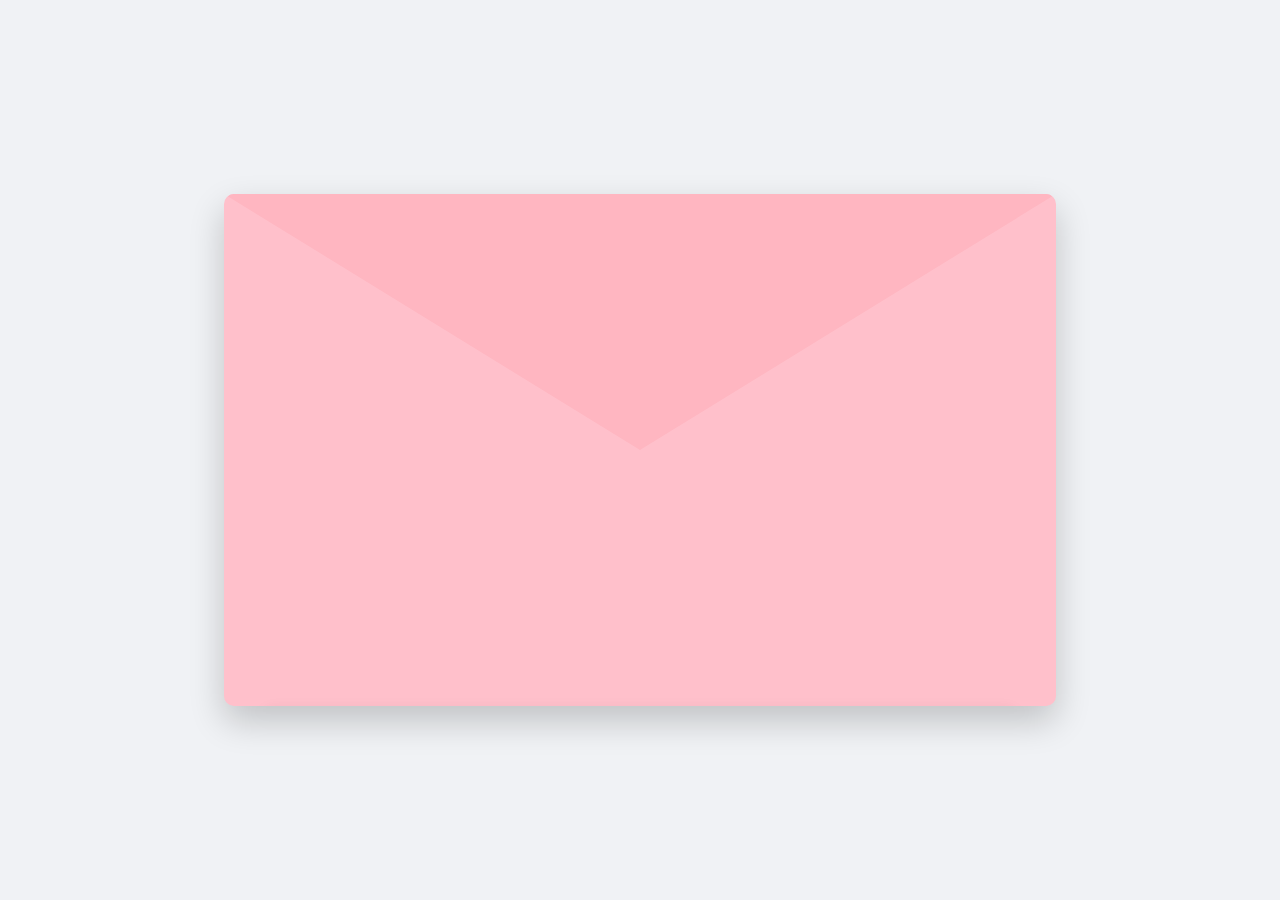
<file: index.html>
<!DOCTYPE html>
<html lang="zh-CN">
<head>
    <meta charset="UTF-8">
    <meta name="viewport" content="width=device-width, initial-scale=1.0">
    <title>信封动效</title>
    <style>
        * {
            margin: 0;
            padding: 0;
            box-sizing: border-box;
        }

        /* 页面背景 */
        body {
            min-height: 100vh;
            display: flex;
            justify-content: center;
            align-items: center;
            background-color: #f0f2f5;
            overflow: hidden;
        }

        /* 信封容器 - 占屏幕近2/3大小 */
        .envelope {
            width: 65vw;
            height: 40vw;
            max-width: 900px;
            max-height: 550px;
            position: relative;
            cursor: pointer;
            /* 飘入动画：从左侧飞入，1.5秒完成 */
            animation: flyIn 1.5s ease-out forwards;
        }

        /* 信封飘入动画关键帧 */
        @keyframes flyIn {
            0% {
                transform: translateX(-150%) rotate(-20deg);
                opacity: 0;
            }
            100% {
                transform: translateX(0) rotate(0deg);
                opacity: 1;
            }
        }

        /* 信封主体 */
        .envelope-body {
            width: 100%;
            height: 100%;
            background-color: #FFC0CB;
            border-radius: 10px;
            position: relative;
            box-shadow: 0 15px 35px rgba(0, 0, 0, 0.2);
            /* 核心：隐藏超出信封的内容 */
            overflow: hidden;
        }

        /* 信封封口 */
        .envelope-flap {
            position: absolute;
            top: 0;
            left: 0;
            width: 100%;
            height: 50%;
            background-color: #FFB6C1;
            clip-path: polygon(0 0, 50% 100%, 100% 0);
            /* 封口展开动画 */
            transition: transform 0.8s ease;
            transform-origin: top center;
            z-index: 2;
        }

        /* 信封打开后封口翻转 */
        .envelope.open .envelope-flap {
            transform: rotateX(180deg);
        }

        /* 信纸容器 - 完全隐藏在信封内部 */
        .letter {
            position: absolute;
            bottom: 0;
            left: 5%;
            width: 90%;
            height: 85%;
            background-color: #fff;
            border-radius: 5px;
            padding: 40px;
            box-shadow: 0 5px 15px rgba(0, 0, 0, 0.1);
            display: flex;
            flex-direction: column;
            justify-content: center;
            align-items: center;
            /* 核心：完全藏在信封里 */
            transform: translateY(100%);
            transition: transform 1s ease;
            z-index: 1;
        }

        /* 信封打开后信纸弹出 */
        .envelope.open .letter {
            transform: translateY(-10%);
        }

        /* 信纸文字样式 */
        .letter-text {
            font-size: 28px;
            color: #333;
            margin-bottom: 40px;
            text-align: center;
            font-family: "Microsoft YaHei", sans-serif;
        }

        /* 进入网页按钮 */
        .enter-btn {
            padding: 18px 50px;
            background-color: #FFC0CB;
            color: white;
            border: none;
            border-radius: 50px;
            font-size: 22px;
            font-weight: bold;
            cursor: pointer;
            transition: all 0.3s ease;
            box-shadow: 0 5px 15px rgba(212, 176, 137, 0.4);
            font-family: "Microsoft YaHei", sans-serif;
        }

        /* 按钮 hover 效果 */
        .enter-btn:hover {
            background-color: #FFB6C1;
            transform: translateY(-3px);
            box-shadow: 0 8px 20px rgba(212, 176, 137, 0.6);
        }
    </style>
</head>
<body>
    <!-- 信封主体 -->
    <div class="envelope" id="envelope">
        <div class="envelope-body">
            <!-- 信封封口 -->
            <div class="envelope-flap"></div>
            <!-- 信纸内容 -->
            <div class="letter">
                <p class="letter-text">^V^<br>欢迎来到我的网页</p>
                <button class="enter-btn" onclick="goToPage()"><a href="zhu.html" style="text-decoration: none;color: #fff;">进入网页</a></button>
            </div>
        </div>
    </div>

    <script>
        // 获取信封元素
        const envelope = document.getElementById('envelope');
        
        // 点击信封展开信纸
        envelope.addEventListener('click', function() {
            // 仅第一次点击生效
            if(!envelope.classList.contains('open')) {
                envelope.classList.add('open');
            }
        });
        
    </script>
</body>
</html>
</file>
